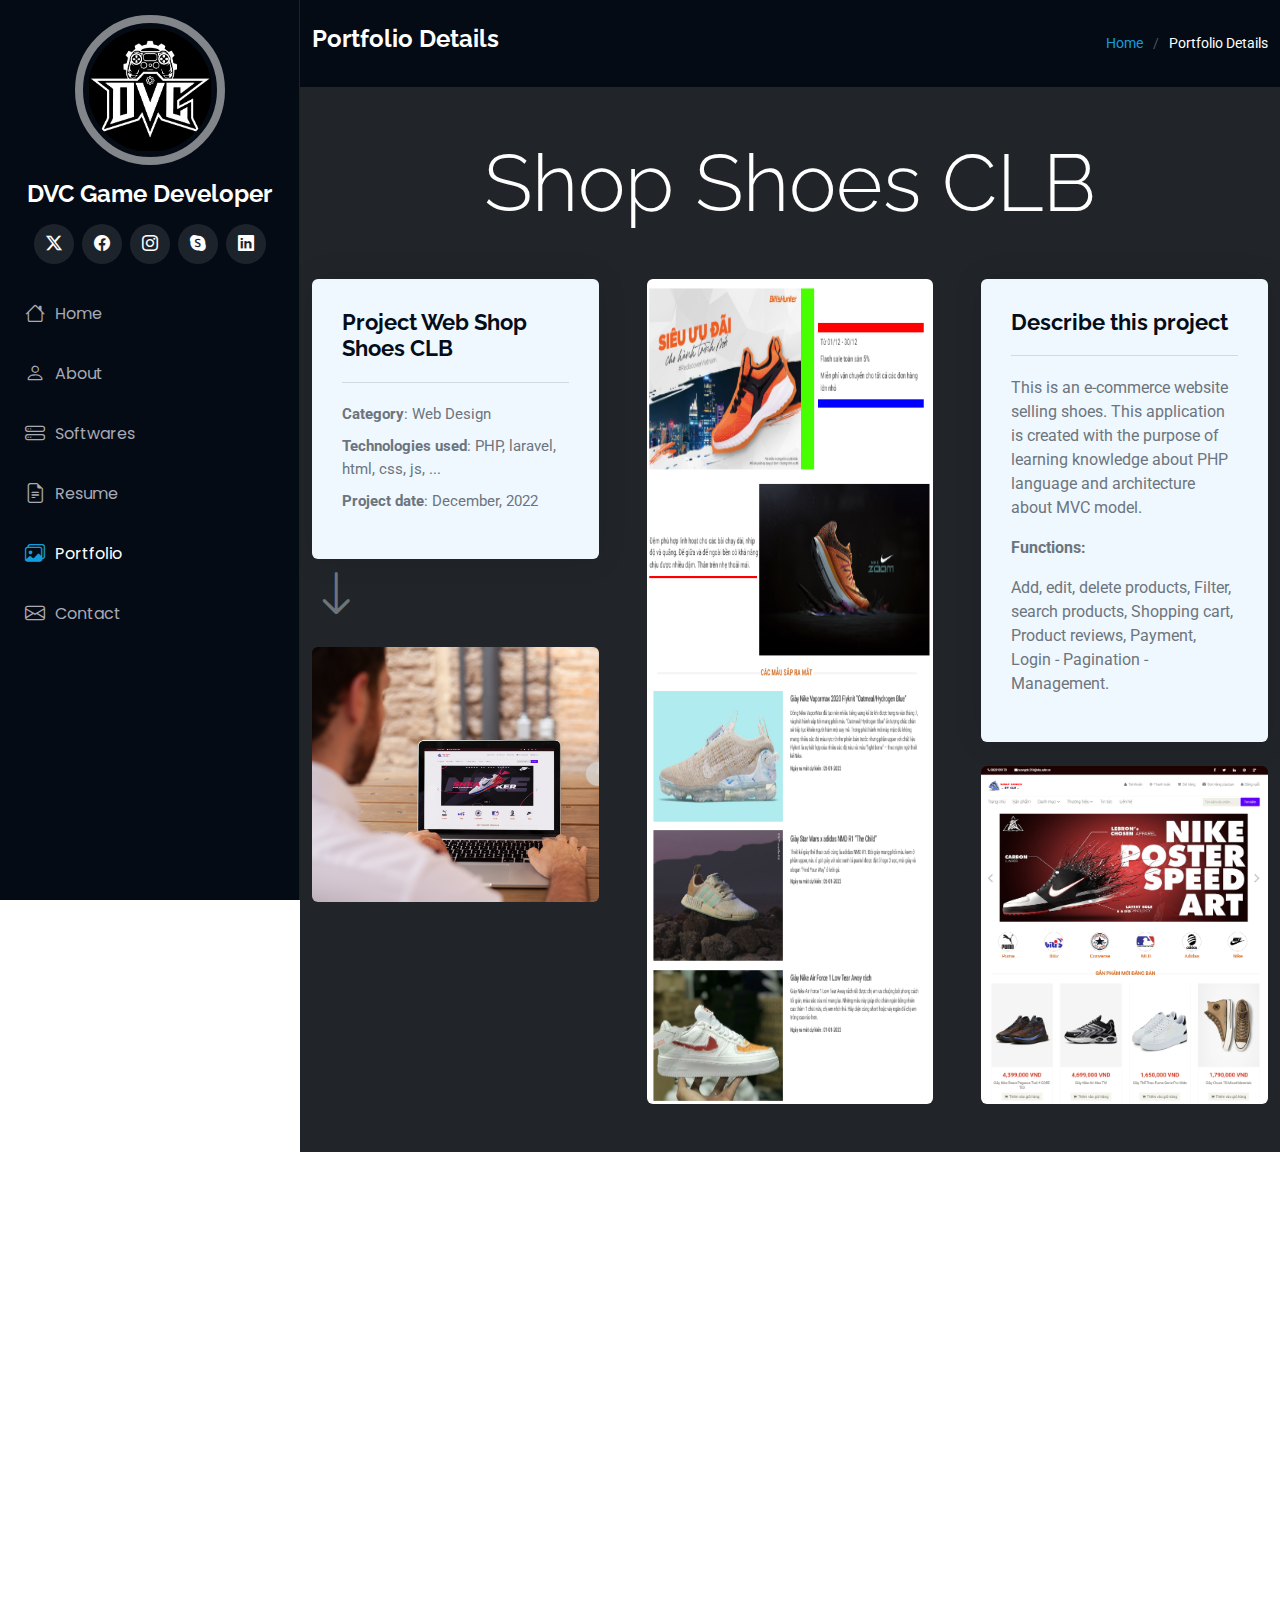
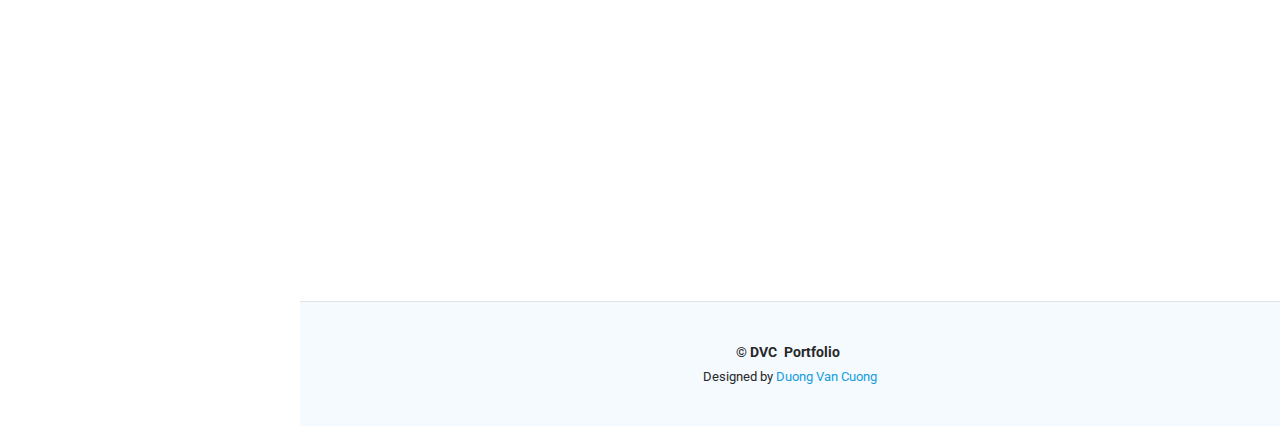
<file: web-details.html>
<!DOCTYPE html>
<html lang="en">

<head>
  <meta charset="utf-8">
  <meta content="width=device-width, initial-scale=1.0" name="viewport">
  <title>Portfolio DVC</title>
  <meta content="" name="description">
  <meta content="" name="keywords">

  <!-- Favicons -->
  <link href="assets/img/DVC/LOGO_NEW.png" rel="icon">

  <!-- Fonts -->
  <link href="https://fonts.googleapis.com" rel="preconnect">
  <link href="https://fonts.gstatic.com" rel="preconnect" crossorigin>
  <link href="https://fonts.googleapis.com/css2?family=Roboto:ital,wght@0,100;0,300;0,400;0,500;0,700;0,900;1,100;1,300;1,400;1,500;1,700;1,900&family=Poppins:ital,wght@0,100;0,200;0,300;0,400;0,500;0,600;0,700;0,800;0,900;1,100;1,200;1,300;1,400;1,500;1,600;1,700;1,800;1,900&family=Raleway:ital,wght@0,100;0,200;0,300;0,400;0,500;0,600;0,700;0,800;0,900;1,100;1,200;1,300;1,400;1,500;1,600;1,700;1,800;1,900&display=swap" rel="stylesheet">

  <!-- Vendor CSS Files -->
  <link href="assets/vendor/bootstrap/css/bootstrap.min.css" rel="stylesheet">
  <link href="assets/vendor/bootstrap-icons/bootstrap-icons.css" rel="stylesheet">
  <link href="assets/vendor/aos/aos.css" rel="stylesheet">
  <link href="assets/vendor/glightbox/css/glightbox.min.css" rel="stylesheet">
  <link href="assets/vendor/swiper/swiper-bundle.min.css" rel="stylesheet">

  <!-- Main CSS File -->
  <link href="assets/css/main.css" rel="stylesheet">
</head>

<body class="portfolio-details-page">

    <header id="header" class="header dark-background d-flex flex-column">
        <i class="header-toggle d-xl-none bi bi-list"></i>
    
        <div class="profile-img">
          <a href="index.html"><img src="assets/img/DVC/LOGO_NEW.png" alt="" class="rounded-circle"></a>
        </div>
    
        <a href="index.html" class="logo d-flex align-items-center justify-content-center">
          <h1 class="sitename">DVC Game Developer</h1>
        </a>
    
        <div class="social-links text-center">
          <a href="#" class="twitter"><i class="bi bi-twitter-x"></i></a>
          <a href="https://www.facebook.com/cuongss.cuong.3" class="facebook"><i class="bi bi-facebook"></i></a>
          <a href="https://www.instagram.com/cuongss.cuong99/" class="instagram"><i class="bi bi-instagram"></i></a>
          <a href="#" class="google-plus"><i class="bi bi-skype"></i></a>
          <a href="#" class="linkedin"><i class="bi bi-linkedin"></i></a>
        </div>
    
        <nav id="navmenu" class="navmenu">
          <ul>
            <li><a href="/portfolio/index.html#hero" ><i class="bi bi-house navicon"></i>Home</a></li>
            <li><a href="/portfolio/index.html#about"><i class="bi bi-person navicon"></i> About</a></li>
            <li><a href="/portfolio/index.html#softwares"><i class="bi bi-hdd-stack navicon"></i> Softwares</a></li>
            <li><a href="/portfolio/index.html#resume"><i class="bi bi-file-earmark-text navicon"></i> Resume</a></li>
            <li><a href="/portfolio/index.html#portfolio" class="active"><i class="bi bi-images navicon"></i> Portfolio</a></li>
    
            <!-- <li class="dropdown"><a href="#"><i class="bi bi-menu-button navicon"></i> <span>Dropdown</span> <i class="bi bi-chevron-down toggle-dropdown"></i></a>
              <ul>
                <li><a href="#">Dropdown 1</a></li>
                <li class="dropdown"><a href="#"><span>Deep Dropdown</span> <i class="bi bi-chevron-down toggle-dropdown"></i></a>
                  <ul>
                    <li><a href="#">Deep Dropdown 1</a></li>
                    <li><a href="#">Deep Dropdown 2</a></li>
                    <li><a href="#">Deep Dropdown 3</a></li>
                    <li><a href="#">Deep Dropdown 4</a></li>
                    <li><a href="#">Deep Dropdown 5</a></li>
                  </ul>
                </li>
                <li><a href="#">Dropdown 2</a></li>
                <li><a href="#">Dropdown 3</a></li>
                <li><a href="#">Dropdown 4</a></li>
              </ul>
            </li> -->
            <li><a href="/portfolio/index.html#contact"><i class="bi bi-envelope navicon"></i> Contact</a></li>
          </ul>
        </nav>
    
      </header>

  <main class="main">

    <!-- Page Title -->
    <div class="page-title dark-background">
      <div class="container d-lg-flex justify-content-between align-items-center">
        <h1>Portfolio Details</h1>
        <nav class="breadcrumbs">
          <ol>
            <li><a href="index.html">Home</a></li>
            <li class="current">Portfolio Details</li>
          </ol>
        </nav>
      </div>
    </div><!-- End Page Title -->

    <!-- Portfolio Details Section -->
    <section style="margin-top: -12px;" id="portfolio-details" class="portfolio-details section">

       <!-- Hero Start -->
    <div class="container-fluid bg-dark text-secondary pb-5">
        <div class="row g-5">
            <div class="col-12 wow fadeIn" data-wow-delay="0.1s">
                <h1 class="display-1 text-white text-center mb-0">Shop Shoes CLB</h1>
            </div>
            <div class="col-lg-4 wow fadeIn" data-wow-delay="0.1s">
              <div style="background-color: aliceblue;" class="portfolio-info rounded" data-aos="fade-up" data-aos-delay="">
                <h3>Project Web Shop Shoes CLB</h3>
                <ul>
                  <li><strong>Category</strong>: Web Design</li>
                  <li><strong>Technologies used</strong>: PHP, laravel, html, css, js, ...</li>
                  <li><strong>Project date</strong>: December, 2022</li>
                  <!-- <li><strong>Project URL</strong>: <a href="#">www.example.com</a></li> -->
                </ul>
              </div>
                <p>
                    <i class="bi bi-arrow-down animate-up-down" style="font-size: 3rem;"></i>
                </p>
                <img class="img-fluid rounded mb-3" src="assets/img/WebShoes/web_mockup.png" data-aos="fade-up" data-aos-delay="">
            </div>
            <div class="col-lg-4 wow fadeIn" data-wow-delay="0.3s" style="min-height: 500px;">
                <div class="position-relative h-100">
                    <img class="position-absolute w-100 h-100 rounded" src="assets/img/WebShoes/detail.png" data-aos="fade-up" data-aos-delay="">
                </div>
            </div>
            <div class="col-lg-4 wow fadeIn" data-wow-delay="0.5s">
              <div style="background-color: aliceblue;" class="portfolio-info rounded" data-aos="fade-up" data-aos-delay="">
                <h3>Describe this project</h3>
                <p>This is an e-commerce website selling shoes. This application is created with the purpose of learning knowledge about PHP language and architecture about MVC model.</p>
                <p style="font-weight: bold;">Functions:</p>
                <p>Add, edit, delete products, Filter, search products, Shopping cart, Product reviews, Payment, Login - Pagination - Management.</p>
              </div>
              <br>
                <img class="img-fluid rounded" src="assets/img/WebShoes/detail2.png" data-aos="fade-up" data-aos-delay="">
            </div>
        </div>
    </div>
    <!-- Hero End -->

    <div class="container" data-aos="fade-up" data-aos-delay="100">
    <div class="text-center p-5">
      <h1 style="font-weight: bold;">More images</h1>
    </div>
      <div class="portfolio-info aos-init aos-animate">
        <div class="portfolio-details-slider swiper init-swiper">
          <script type="application/json" class="swiper-config">
            {
              "loop": true,
              "speed": 600,
              "autoplay": {
                "delay": 5000
              },
              "slidesPerView": "auto",
              "pagination": {
                "el": ".swiper-pagination",
                "type": "bullets",
                "clickable": true
              },
              "navigation": {
                "nextEl": ".swiper-button-next",
                "prevEl": ".swiper-button-prev"
              }
            }
          </script>
  
          <div class="swiper-wrapper align-items-center">
  
            <div class="swiper-slide">
              <img src="assets/img/WebShoes/Home.png" alt="">
            </div>
  
            <div class="swiper-slide">
                <img src="assets/img/WebShoes/ctsp1.png" alt="">
              </div>
  
            <div class="swiper-slide">
              <img src="assets/img/WebShoes/cart.png" alt="">
            </div>
  
            <div class="swiper-slide">
                <img src="assets/img/WebShoes/donhang.png" alt="">
              </div>

              <div class="swiper-slide">
                <img src="assets/img/WebShoes/danhmuc.png" alt="">
              </div>

              <div class="swiper-slide">
                <img src="assets/img/WebShoes/thuonghieu.png" alt="">
              </div>

              <div class="swiper-slide">
                <img src="assets/img/WebShoes/contact.png" alt="">
              </div>

              <div class="swiper-slide">
                <img src="assets/img/WebShoes/dangnhap.png" alt="">
              </div>

              <div class="swiper-slide">
                <img src="assets/img/WebShoes/dangki.png" alt="">
              </div>

              <div class="swiper-slide">
                <img src="assets/img/WebShoes/admin.png" alt="">
              </div>
  
          </div>
          <div class="swiper-pagination"></div>
            <div class="swiper-button-prev"></div>
            <div class="swiper-button-next"></div>
        </div>
      </div>
      
</div>

    </section><!-- /Portfolio Details Section -->

  </main>

  <footer id="footer" class="footer position-relative light-background">

    <div class="container">
      <div class="copyright text-center ">
        <p> <strong>© DVC</strong> <strong class="px-1 sitename">Portfolio</strong></p>
      </div>
      <div class="credits">
        Designed by <a href="https://www.facebook.com/cuongss.cuong.3">Duong Van Cuong</a>
      </div>
    </div>

  </footer>

  <!-- Scroll Top -->
  <a href="#" id="scroll-top" class="scroll-top d-flex align-items-center justify-content-center"><i class="bi bi-arrow-up-short"></i></a>

  <!-- Preloader -->
  <div id="preloader"></div>

  <!-- Vendor JS Files -->
  <script src="assets/vendor/bootstrap/js/bootstrap.bundle.min.js"></script>
  <script src="assets/vendor/php-email-form/validate.js"></script>
  <script src="assets/vendor/aos/aos.js"></script>
  <script src="assets/vendor/typed.js/typed.umd.js"></script>
  <script src="assets/vendor/purecounter/purecounter_vanilla.js"></script>
  <script src="assets/vendor/waypoints/noframework.waypoints.js"></script>
  <script src="assets/vendor/glightbox/js/glightbox.min.js"></script>
  <script src="assets/vendor/imagesloaded/imagesloaded.pkgd.min.js"></script>
  <script src="assets/vendor/isotope-layout/isotope.pkgd.min.js"></script>
  <script src="assets/vendor/swiper/swiper-bundle.min.js"></script>

  <!-- Main JS File -->
  <script src="assets/js/main.js"></script>

</body>

</html>
</file>
<file: assets/css/main.css>
/**
* Template Name: iPortfolio
* Template URL: https://bootstrapmade.com/iportfolio-bootstrap-portfolio-websites-template/
* Updated: Jun 29 2024 with Bootstrap v5.3.3
* Author: BootstrapMade.com
* License: https://bootstrapmade.com/license/
*/

/*--------------------------------------------------------------
# Font & Color Variables
# Help: https://bootstrapmade.com/color-system/
--------------------------------------------------------------*/
/* Fonts */
:root {
  --default-font: "Roboto",  system-ui, -apple-system, "Segoe UI", Roboto, "Helvetica Neue", Arial, "Noto Sans", "Liberation Sans", sans-serif, "Apple Color Emoji", "Segoe UI Emoji", "Segoe UI Symbol", "Noto Color Emoji";
  --heading-font: "Raleway",  sans-serif;
  --nav-font: "Poppins",  sans-serif;
}

/* Global Colors - The following color variables are used throughout the website. Updating them here will change the color scheme of the entire website */
:root { 
  --background-color: #ffffff; /* Background color for the entire website, including individual sections */
  --default-color: #272829; /* Default color used for the majority of the text content across the entire website */
  --heading-color: #050d18; /* Color for headings, subheadings and title throughout the website */
  --accent-color: #149ddd; /* Accent color that represents your brand on the website. It's used for buttons, links, and other elements that need to stand out */
  --surface-color: #ffffff; /* The surface color is used as a background of boxed elements within sections, such as cards, icon boxes, or other elements that require a visual separation from the global background. */
  --contrast-color: #ffffff; /* Contrast color for text, ensuring readability against backgrounds of accent, heading, or default colors. */
}

/* Nav Menu Colors - The following color variables are used specifically for the navigation menu. They are separate from the global colors to allow for more customization options */
:root {
  --nav-color: #a8a9b4;  /* The default color of the main navmenu links */
  --nav-hover-color: #ffffff; /* Applied to main navmenu links when they are hovered over or active */
  --nav-mobile-background-color: #040b14; /* Used as the background color for mobile navigation menu */
  --nav-dropdown-background-color: #040b14; /* Used as the background color for dropdown items that appear when hovering over primary navigation items */
  --nav-dropdown-color: #a8a9b4; /* Used for navigation links of the dropdown items in the navigation menu. */
  --nav-dropdown-hover-color: #ffffff; /* Similar to --nav-hover-color, this color is applied to dropdown navigation links when they are hovered over. */
}

/* Color Presets - These classes override global colors when applied to any section or element, providing reuse of the sam color scheme. */

.light-background {
  --background-color: #f4fafd;
  --surface-color: #ffffff;
}

.dark-background {
  --background-color: #040b14;
  --default-color: #ffffff;
  --heading-color: #ffffff;
  --surface-color: #151f2b;
  --contrast-color: #ffffff;
}

/* Smooth scroll */
:root {
  scroll-behavior: smooth;
}

/*--------------------------------------------------------------
# General Styling & Shared Classes
--------------------------------------------------------------*/
body {
  color: var(--default-color);
  background-color: var(--background-color);
  font-family: var(--default-font);
}

a {
  color: var(--accent-color);
  text-decoration: none;
  transition: 0.3s;
}

a:hover {
  color: color-mix(in srgb, var(--accent-color), transparent 25%);
  text-decoration: none;
}

h1,
h2,
h3,
h4,
h5,
h6 {
  color: var(--heading-color);
  font-family: var(--heading-font);
}

/* PHP Email Form Messages
------------------------------*/
.php-email-form .error-message {
  display: none;
  background: #df1529;
  color: #ffffff;
  text-align: left;
  padding: 15px;
  margin-bottom: 24px;
  font-weight: 600;
}

.php-email-form .sent-message {
  display: none;
  color: #ffffff;
  background: #059652;
  text-align: center;
  padding: 15px;
  margin-bottom: 24px;
  font-weight: 600;
}

.php-email-form .loading {
  display: none;
  background: var(--surface-color);
  text-align: center;
  padding: 15px;
  margin-bottom: 24px;
}

.php-email-form .loading:before {
  content: "";
  display: inline-block;
  border-radius: 50%;
  width: 24px;
  height: 24px;
  margin: 0 10px -6px 0;
  border: 3px solid var(--accent-color);
  border-top-color: var(--surface-color);
  animation: php-email-form-loading 1s linear infinite;
}

@keyframes php-email-form-loading {
  0% {
    transform: rotate(0deg);
  }

  100% {
    transform: rotate(360deg);
  }
}

/*--------------------------------------------------------------
# Global Header
--------------------------------------------------------------*/
.header {
  color: var(--default-color);
  background-color: var(--background-color);
  position: fixed;
  top: 0;
  left: 0;
  bottom: 0;
  padding: 0 15px;
  width: 300px;
  transition: all ease-in-out 0.3s;
  overflow-y: auto;
  z-index: 997;
  border-right: 1px solid color-mix(in srgb, var(--default-color), transparent 90%);
}

.header .profile-img img {
  padding: 5px;
  margin: 15px auto;
  display: block;
  width: 150px;
  border: 8px solid color-mix(in srgb, var(--default-color), transparent 50%);
}

.header .profile-img :hover {
  border: 8px solid color-mix(in srgb, var(--accent-color), transparent 0%);
}

.header .logo {
  line-height: 1;
  margin-bottom: 15px;
}

.header .logo :hover{
  color: color-mix(in srgb, var(--accent-color), transparent 0%);
}

.header .logo img {
  max-height: 32px;
  margin-right: 8px;
}

.header .logo h1 {
  font-size: 24px;
  margin: 0;
  font-weight: 700;
  color: var(--heading-color);
}

.header .social-links {
  margin: 0 0 20px 0;
}

.header .social-links a {
  font-size: 16px;
  display: inline-flex;
  align-items: center;
  justify-content: center;
  background: color-mix(in srgb, var(--default-color), transparent 90%);
  color: var(--default-color);
  margin: 0 2px;
  border-radius: 50%;
  text-align: center;
  width: 40px;
  height: 40px;
  transition: 0.3s;
}

.header .social-links a:hover {
  color: var(--contrast-color);
  background: var(--accent-color);
}

@media (min-width: 1200px) {

  .header~main,
  .header~#footer {
    margin-left: 300px;
  }
}

@media (max-width: 1199px) {
  .header {
    left: -100%;
  }
}

.header.header-show {
  left: 0;
}

.header .header-toggle {
  color: var(--contrast-color);
  background-color: var(--accent-color);
  font-size: 22px;
  display: flex;
  align-items: center;
  justify-content: center;
  width: 40px;
  height: 40px;
  border-radius: 50%;
  cursor: pointer;
  position: fixed;
  top: 15px;
  right: 15px;
  z-index: 9999;
  transition: background-color 0.3s;
}

.header .header-toggle:hover {
  color: var(--contrast-color);
  background-color: color-mix(in srgb, var(--accent-color) 90%, white 15%);
}

/*--------------------------------------------------------------
# Navigation Menu
--------------------------------------------------------------*/
.mobile-nav-toggle {
  display: none;
}

.navmenu {
  padding: 0;
  z-index: 9997;
}

.navmenu ul {
  list-style: none;
  padding: 0 0 20px 0;
  margin: 0;
}

.navmenu a,
.navmenu a:focus {
  color: var(--nav-color);
  padding: 15px 10px;
  font-family: var(--nav-font);
  font-size: 16px;
  font-weight: 400;
  display: flex;
  align-items: center;
  white-space: nowrap;
  transition: 0.3s;
  width: 100%;
}

.navmenu a .navicon,
.navmenu a:focus .navicon {
  font-size: 20px;
  margin-right: 10px;
}

.navmenu a .toggle-dropdown,
.navmenu a:focus .toggle-dropdown {
  font-size: 12px;
  line-height: 0;
  margin-left: auto;
  width: 30px;
  height: 30px;
  display: flex;
  align-items: center;
  justify-content: center;
  border-radius: 50%;
  transition: 0.3s;
  flex-shrink: 0;
  background-color: color-mix(in srgb, var(--accent-color), transparent 90%);
}

.navmenu a .toggle-dropdown:hover,
.navmenu a:focus .toggle-dropdown:hover {
  background-color: var(--accent-color);
  color: var(--contrast-color);
}

.navmenu a:hover,
.navmenu .active,
.navmenu .active:focus {
  color: var(--nav-hover-color);
}

.navmenu a:hover .navicon,
.navmenu .active .navicon,
.navmenu .active:focus .navicon {
  color: var(--accent-color);
}

.navmenu .active .toggle-dropdown,
.navmenu .active:focus .toggle-dropdown {
  background-color: var(--accent-color);
  color: var(--contrast-color);
  transform: rotate(180deg);
}

.navmenu .dropdown {
  display: block;
}

.navmenu .dropdown a,
.navmenu .dropdown a:focus {
  color: --nav-dropdown-color;
}

.navmenu .dropdown a:hover,
.navmenu .dropdown .active,
.navmenu .dropdown .active:focus {
  color: var(--nav-dropdown-hover-color);
}

.navmenu .dropdown ul {
  position: static;
  display: none;
  z-index: 99;
  padding: 5px 10px;
  margin: 5px 10px;
  background-color: var(--nav-dropdown-background-color);
  border: 1px solid color-mix(in srgb, var(--default-color), transparent 90%);
  box-shadow: none;
  transition: all 0.5s ease-in-out;
}

.navmenu .dropdown ul ul {
  background-color: rgba(33, 37, 41, 0.1);
}

.navmenu .dropdown>.dropdown-active {
  display: block;
  background-color: rgba(33, 37, 41, 0.03);
}

/*--------------------------------------------------------------
# Global Footer
--------------------------------------------------------------*/
.footer {
  color: var(--default-color);
  background-color: var(--background-color);
  font-size: 14px;
  padding: 40px 0;
  position: relative;
  border-top: 1px solid color-mix(in srgb, var(--default-color), transparent 90%);
}

.footer .copyright p {
  margin-bottom: 0;
}

.footer .credits {
  margin-top: 4px;
  font-size: 13px;
  text-align: center;
}

/*--------------------------------------------------------------
# Preloader
--------------------------------------------------------------*/
#preloader {
  position: fixed;
  inset: 0;
  z-index: 999999;
  overflow: hidden;
  background: var(--background-color);
  transition: all 0.6s ease-out;
}

#preloader:before {
  content: "";
  position: fixed;
  top: calc(50% - 30px);
  left: calc(50% - 30px);
  border: 6px solid #ffffff;
  border-color: var(--accent-color) transparent var(--accent-color) transparent;
  border-radius: 50%;
  width: 60px;
  height: 60px;
  animation: animate-preloader 1.5s linear infinite;
}

@keyframes animate-preloader {
  0% {
    transform: rotate(0deg);
  }

  100% {
    transform: rotate(360deg);
  }
}

/*--------------------------------------------------------------
# Scroll Top Button
--------------------------------------------------------------*/
.scroll-top {
  position: fixed;
  visibility: hidden;
  opacity: 0;
  right: 15px;
  bottom: -15px;
  z-index: 99999;
  background-color: var(--accent-color);
  width: 44px;
  height: 44px;
  border-radius: 50px;
  transition: all 0.4s;
}

.scroll-top i {
  font-size: 24px;
  color: var(--contrast-color);
  line-height: 0;
}

.scroll-top:hover {
  background-color: color-mix(in srgb, var(--accent-color), transparent 20%);
  color: var(--contrast-color);
}

.scroll-top.active {
  visibility: visible;
  opacity: 1;
  bottom: 15px;
}

/*--------------------------------------------------------------
# Disable aos animation delay on mobile devices
--------------------------------------------------------------*/
@media screen and (max-width: 768px) {
  [data-aos-delay] {
    transition-delay: 0 !important;
  }
}

/*--------------------------------------------------------------
# Global Page Titles & Breadcrumbs
--------------------------------------------------------------*/
.page-title {
  color: var(--default-color);
  background-color: var(--background-color);
  padding: 25px 0;
  position: relative;
}

.page-title h1 {
  font-size: 24px;
  font-weight: 700;
}

.page-title .breadcrumbs ol {
  display: flex;
  flex-wrap: wrap;
  list-style: none;
  padding: 0;
  margin: 0;
  font-size: 14px;
  font-weight: 400;
}

.page-title .breadcrumbs ol li+li {
  padding-left: 10px;
}

.page-title .breadcrumbs ol li+li::before {
  content: "/";
  display: inline-block;
  padding-right: 10px;
  color: color-mix(in srgb, var(--default-color), transparent 70%);
}

/*--------------------------------------------------------------
# Global Sections
--------------------------------------------------------------*/
section,
.section {
  color: var(--default-color);
  background-color: var(--background-color);
  padding: 60px 0;
  overflow: clip;
}

/*--------------------------------------------------------------
# Global Section Titles
--------------------------------------------------------------*/
.section-title {
  padding-bottom: 60px;
  position: relative;
}

.section-title h2 {
  font-size: 32px;
  font-weight: 700;
  margin-bottom: 20px;
  padding-bottom: 20px;
  position: relative;
}

.section-title h2:after {
  content: "";
  position: absolute;
  display: block;
  width: 50px;
  height: 3px;
  background: var(--accent-color);
  left: 0;
  bottom: 0;
}

.section-title p {
  margin-bottom: 0;
}

/*--------------------------------------------------------------
# Hero Section
--------------------------------------------------------------*/
.hero {
  width: 100%;
  min-height: 100vh;
  position: relative;
  padding: 80px 0;
  display: flex;
  align-items: center;
  justify-content: center;
}

.hero img {
  position: absolute;
  inset: 0;
  display: block;
  width: 100%;
  height: 100%;
  object-fit: cover;
  z-index: 1;
}

.hero:before {
  content: "";
  background: color-mix(in srgb, var(--background-color), transparent 70%);
  position: absolute;
  inset: 0;
  z-index: 2;
}

.hero .container {
  position: relative;
  z-index: 3;
}

.hero h2 {
  margin: 0;
  font-size: 64px;
  font-weight: 700;
}

.hero p {
  margin: 5px 0 0 0;
  font-size: 26px;
}

.hero p span {
  letter-spacing: 1px;
  border-bottom: 2px solid var(--accent-color);
}

.hero .social-links {
  margin-top: 25px;
}

.hero .social-links a {
  font-size: 24px;
  display: inline-block;
  color: color-mix(in srgb, var(--default-color), transparent 50%);
  line-height: 1;
  margin-right: 20px;
  transition: 0.3s;
}

.hero .social-links a:hover {
  color: var(--accent-color);
}

@media (max-width: 768px) {
  .hero h2 {
    font-size: 32px;
  }

  .hero p {
    font-size: 20px;
  }
}

/*--------------------------------------------------------------
# About Section
--------------------------------------------------------------*/
.about .content h2 {
  font-weight: 700;
  font-size: 24px;
}

.about .content ul {
  list-style: none;
  padding: 0;
}

.about .content ul li {
  margin-bottom: 20px;
  display: flex;
  align-items: center;
}

.about .content ul strong {
  margin-right: 10px;
}

.about .content ul i {
  font-size: 16px;
  margin-right: 5px;
  color: var(--accent-color);
  line-height: 0;
}

/*--------------------------------------------------------------
# Stats Section
--------------------------------------------------------------*/
.stats .stats-item {
  padding: 30px;
  width: 100%;
}

.stats .stats-item i {
  color: var(--accent-color);
  display: block;
  font-size: 44px;
  float: left;
  line-height: 0;
}

.stats .stats-item .purecounter {
  color: var(--heading-color);
  font-size: 48px;
  line-height: 40px;
  display: block;
  font-weight: 700;
  margin-left: 60px;
}

.stats .stats-item p {
  color: color-mix(in srgb, var(--default-color), transparent 40%);
  padding: 15px 0 0 0;
  margin: 0 0 0 60px;
  font-family: var(--heading-font);
  font-size: 14px;
}

/*--------------------------------------------------------------
# Skills Section
--------------------------------------------------------------*/
.skills .progress {
  height: 60px;
  display: block;
  background: none;
  border-radius: 0;
}

.skills .progress .skill {
  color: var(--heading-color);
  padding: 0;
  margin: 0 0 6px 0;
  text-transform: uppercase;
  display: block;
  font-weight: 600;
  font-family: var(--heading-font);
}

.skills .progress .skill .val {
  float: right;
  font-style: normal;
}

.skills .progress-bar-wrap {
  background: color-mix(in srgb, var(--default-color), transparent 90%);
  height: 10px;
}

.skills .progress-bar {
  width: 1px;
  height: 10px;
  transition: 0.9s;
  background-color: var(--accent-color);
}

/*--------------------------------------------------------------
# Resume Section
--------------------------------------------------------------*/
.resume .resume-title {
  color: var(--heading-color);
  font-size: 26px;
  font-weight: 700;
  margin-top: 20px;
  margin-bottom: 20px;
}

.resume .resume-item {
  padding: 0 0 20px 20px;
  margin-top: -2px;
  border-left: 2px solid var(--accent-color);
  position: relative;
}

.resume .resume-item h4 {
  line-height: 18px;
  font-size: 18px;
  font-weight: 600;
  text-transform: uppercase;
  color: color-mix(in srgb, var(--default-color), transparent 20%);
  margin-bottom: 10px;
}

.resume .resume-item h5 {
  font-size: 16px;
  padding: 5px 15px;
  display: inline-block;
  font-weight: 600;
  margin-bottom: 10px;
}

.resume .resume-item ul {
  padding-left: 20px;
}

.resume .resume-item ul li {
  padding-bottom: 10px;
}

.resume .resume-item:last-child {
  padding-bottom: 0;
}

.resume .resume-item::before {
  content: "";
  position: absolute;
  width: 16px;
  height: 16px;
  border-radius: 50px;
  left: -9px;
  top: 0;
  background: var(--background-color);
  border: 2px solid var(--accent-color);
}

/*--------------------------------------------------------------
# Portfolio Section
--------------------------------------------------------------*/
.portfolio .portfolio-filters {
  padding: 0;
  margin: 0 auto 20px auto;
  list-style: none;
  text-align: center;
}

.portfolio .portfolio-filters li {
  cursor: pointer;
  display: inline-block;
  padding: 0;
  font-size: 14px;
  font-weight: 400;
  margin: 0 10px;
  line-height: 1;
  text-transform: uppercase;
  margin-bottom: 10px;
  transition: all 0.3s ease-in-out;
}

.portfolio .portfolio-filters li:hover,
.portfolio .portfolio-filters li.filter-active {
  color: var(--accent-color);
}

.portfolio .portfolio-filters li:first-child {
  margin-left: 0;
}

.portfolio .portfolio-filters li:last-child {
  margin-right: 0;
}

@media (max-width: 575px) {
  .portfolio .portfolio-filters li {
    font-size: 14px;
    margin: 0 5px;
  }
}

.portfolio .portfolio-content {
  position: relative;
  overflow: hidden;
}

.portfolio .portfolio-content img {
  transition: 0.3s;
}

.portfolio .portfolio-content .portfolio-info {
  opacity: 0;
  position: absolute;
  inset: 0;
  z-index: 3;
  transition: all ease-in-out 0.3s;
  background: rgba(0, 0, 0, 0.6);
  padding: 15px;
}

.portfolio .portfolio-content .portfolio-info h4 {
  font-size: 14px;
  padding: 5px 10px;
  font-weight: 400;
  color: #ffffff;
  display: inline-block;
  background-color: var(--accent-color);
}

.portfolio .portfolio-content .portfolio-info p {
  position: absolute;
  bottom: 10px;
  text-align: center;
  display: inline-block;
  left: 0;
  right: 0;
  font-size: 16px;
  font-weight: 600;
  color: rgba(255, 255, 255, 0.8);
}

.portfolio .portfolio-content .portfolio-info .preview-link,
.portfolio .portfolio-content .portfolio-info .details-link {
  position: absolute;
  left: calc(50% - 40px);
  font-size: 26px;
  top: calc(50% - 14px);
  color: #fff;
  transition: 0.3s;
  line-height: 1.2;
}

.portfolio .portfolio-content .portfolio-info .preview-link:hover,
.portfolio .portfolio-content .portfolio-info .details-link:hover {
  color: var(--accent-color);
}

.portfolio .portfolio-content .portfolio-info .details-link {
  left: 50%;
  font-size: 34px;
  line-height: 0;
}

.portfolio .portfolio-content:hover .portfolio-info {
  opacity: 1;
}

.portfolio .portfolio-content:hover img {
  transform: scale(1.1);
}

/*--------------------------------------------------------------
# Services Section
--------------------------------------------------------------*/
.services .service-item {
  position: relative;
}

.services .service-item .icon {
  background: var(--surface-color);
  display: flex;
  align-items: center;
  justify-content: center;
  width: 54px;
  height: 54px;
  border-radius: 50%;
  transition: 0.5s;
  border: 1px solid var(--accent-color);
  margin-right: 20px;
}

.services .service-item .icon i {
  color: var(--contrast-color);
  font-size: 24px;
  line-height: 0;
}

.services .service-item:hover .icon {
  background: var(--accent-color);
}

.services .service-item:hover .icon i {
  color: var(--accent-color);
}

.services .service-item .title {
  font-weight: 700;
  margin-bottom: 15px;
  font-size: 18px;
}

.services .service-item .title p {
  color: var(--heading-color);
}

.services .service-item .title p:hover {
  color: var(--accent-color);
}

.services .service-item .description {
  line-height: 24px;
  font-size: 14px;
}

/*--------------------------------------------------------------
# Testimonials Section
--------------------------------------------------------------*/
.testimonials .testimonials-carousel,
.testimonials .testimonials-slider {
  overflow: hidden;
}

.testimonials .testimonial-item {
  box-sizing: content-box;
  text-align: center;
  min-height: 320px;
}

.testimonials .testimonial-item .testimonial-img {
  width: 90px;
  border-radius: 50%;
  margin: 0 auto;
}

.testimonials .testimonial-item h3 {
  font-size: 18px;
  font-weight: bold;
  margin: 10px 0 5px 0;
}

.testimonials .testimonial-item h4 {
  font-size: 14px;
  color: color-mix(in srgb, var(--default-color), transparent 20%);
  margin: 0;
}

.testimonials .testimonial-item .quote-icon-left,
.testimonials .testimonial-item .quote-icon-right {
  color: color-mix(in srgb, var(--accent-color), transparent 40%);
  font-size: 26px;
  line-height: 0;
}

.testimonials .testimonial-item .quote-icon-left {
  display: inline-block;
  left: -5px;
  position: relative;
}

.testimonials .testimonial-item .quote-icon-right {
  display: inline-block;
  right: -5px;
  position: relative;
  top: 10px;
  transform: scale(-1, -1);
}

.testimonials .testimonial-item p {
  font-style: italic;
  margin: 0 15px 15px 15px;
  padding: 20px;
  background-color: var(--surface-color);
  position: relative;
  margin-bottom: 35px;
  border-radius: 6px;
  box-shadow: 0px 2px 15px rgba(0, 0, 0, 0.1);
}

.testimonials .testimonial-item p::after {
  content: "";
  width: 0;
  height: 0;
  border-top: 20px solid var(--surface-color);
  border-right: 20px solid transparent;
  border-left: 20px solid transparent;
  position: absolute;
  bottom: -20px;
  left: calc(50% - 20px);
}

.testimonials .swiper-wrapper {
  height: auto;
}

.testimonials .swiper-pagination {
  margin-top: 40px;
  position: relative;
}

.testimonials .swiper-pagination .swiper-pagination-bullet {
  width: 12px;
  height: 12px;
  background-color: var(--background-color);
  opacity: 1;
  border: 1px solid var(--accent-color);
}

.testimonials .swiper-pagination .swiper-pagination-bullet-active {
  background-color: var(--accent-color);
}

/*--------------------------------------------------------------
# Contact Section
--------------------------------------------------------------*/
.contact .info-wrap {
  background-color: var(--surface-color);
  box-shadow: 0px 0px 20px rgba(0, 0, 0, 0.1);
  padding: 30px;
}

@media (max-width: 575px) {
  .contact .info-wrap {
    padding: 20px;
  }
}

.contact .info-item {
  margin-bottom: 40px;
}

.contact .info-item i {
  font-size: 20px;
  color: var(--accent-color);
  background: color-mix(in srgb, var(--accent-color), transparent 92%);
  width: 44px;
  height: 44px;
  display: flex;
  justify-content: center;
  align-items: center;
  border-radius: 50px;
  transition: all 0.3s ease-in-out;
  margin-right: 15px;
}

.contact .info-item h3 {
  padding: 0;
  font-size: 18px;
  font-weight: 700;
  margin-bottom: 5px;
}

.contact .info-item p {
  padding: 0;
  margin-bottom: 0;
  font-size: 14px;
}

.contact .info-item:hover i {
  background: var(--accent-color);
  color: var(--contrast-color);
}

.contact .php-email-form {
  background-color: var(--surface-color);
  height: 100%;
  padding: 30px;
  box-shadow: 0px 0px 20px rgba(0, 0, 0, 0.1);
}

@media (max-width: 575px) {
  .contact .php-email-form {
    padding: 20px;
  }
}

.contact .php-email-form input[type=text],
.contact .php-email-form input[type=email],
.contact .php-email-form textarea {
  font-size: 14px;
  padding: 10px 15px;
  box-shadow: none;
  border-radius: 0;
  color: var(--default-color);
  background-color: var(--surface-color);
  border-color: color-mix(in srgb, var(--default-color), transparent 80%);
}

.contact .php-email-form input[type=text]:focus,
.contact .php-email-form input[type=email]:focus,
.contact .php-email-form textarea:focus {
  border-color: var(--accent-color);
}

.contact .php-email-form input[type=text]::placeholder,
.contact .php-email-form input[type=email]::placeholder,
.contact .php-email-form textarea::placeholder {
  color: color-mix(in srgb, var(--default-color), transparent 70%);
}

.contact .php-email-form button[type=submit] {
  color: var(--contrast-color);
  background: var(--accent-color);
  border: 0;
  padding: 10px 30px;
  transition: 0.4s;
  border-radius: 50px;
}

.contact .php-email-form button[type=submit]:hover {
  background: color-mix(in srgb, var(--accent-color), transparent 25%);
}

/*--------------------------------------------------------------
# Portfolio Details Section
--------------------------------------------------------------*/
.portfolio-details .portfolio-details-slider img {
  width: 100%;
}

.portfolio-details .portfolio-details-slider .swiper-pagination {
  margin-top: 20px;
  position: relative;
}

.portfolio-details .portfolio-details-slider .swiper-pagination .swiper-pagination-bullet {
  width: 12px;
  height: 12px;
  background-color: color-mix(in srgb, var(--default-color), transparent 85%);
  opacity: 1;
}

.portfolio-details .portfolio-details-slider .swiper-pagination .swiper-pagination-bullet-active {
  background-color: var(--accent-color);
}

.portfolio-details .portfolio-info {
  padding: 30px;
  box-shadow: 0px 0 30px rgba(0, 0, 0, 0.1);
}

.portfolio-details .portfolio-info h3 {
  font-size: 22px;
  font-weight: 700;
  margin-bottom: 20px;
  padding-bottom: 20px;
  border-bottom: 1px solid color-mix(in srgb, var(--default-color), transparent 85%);
}

.portfolio-details .portfolio-info ul {
  list-style: none;
  padding: 0;
  font-size: 15px;
}

.portfolio-details .portfolio-info ul li+li {
  margin-top: 10px;
}

.portfolio-details .portfolio-description {
  padding-top: 30px;
}

.portfolio-details .portfolio-description h2 {
  font-size: 26px;
  font-weight: 700;
  margin-bottom: 20px;
}

.portfolio-details .portfolio-description p {
  padding: 0;
  color: color-mix(in srgb, var(--default-color), transparent 30%);
}

/*--------------------------------------------------------------
# Service Details Section
--------------------------------------------------------------*/
.service-details .services-list {
  padding: 10px 30px;
  border: 1px solid color-mix(in srgb, var(--default-color), transparent 90%);
  margin-bottom: 20px;
}

.service-details .services-list a {
  display: block;
  line-height: 1;
  padding: 8px 0 8px 15px;
  border-left: 3px solid color-mix(in srgb, var(--default-color), transparent 70%);
  margin: 20px 0;
  color: color-mix(in srgb, var(--default-color), transparent 20%);
  transition: 0.3s;
}

.service-details .services-list a.active {
  color: var(--heading-color);
  font-weight: 700;
  border-color: var(--accent-color);
}

.service-details .services-list a:hover {
  border-color: var(--accent-color);
}

.service-details .services-img {
  margin-bottom: 20px;
}

.service-details h3 {
  font-size: 26px;
  font-weight: 700;
}

.service-details h4 {
  font-size: 20px;
  font-weight: 700;
}

.service-details p {
  font-size: 15px;
}

.service-details ul {
  list-style: none;
  padding: 0;
  font-size: 15px;
}

.service-details ul li {
  padding: 5px 0;
  display: flex;
  align-items: center;
}

.service-details ul i {
  font-size: 20px;
  margin-right: 8px;
  color: var(--accent-color);
}

.skills-container {
  border-radius: 20px;
  padding: 40px;
  box-shadow: 0 10px 30px rgba(0, 0, 0, 0.1);
}

.skill-item {
  position: relative;
  width: 150px;
  height: 150px;
}

.skill-circle {
  width: 100%;
  height: 100%;
}

.skill-circle circle {
  fill: none;
  stroke-width: 10;
  stroke-linecap: round;
  transform: none;
}

.skill-circle .bg {
  stroke: rgba(153, 153, 153, 0.2);
  transform: rotate(-90deg);
  transform-origin: 50% 50%;
}

.skill-circle .progress {
  stroke: #614fff;
  stroke-dasharray: 440;
  stroke-dashoffset: 440;
  transition: stroke-dashoffset 1s ease-out;
  transform: rotate(-90deg);
  transform-origin: 50% 50%;
}

.skill-text {
  position: absolute;
  top: 50%;
  left: 50%;
  transform: translate(-50%, -50%);
  text-align: center;
  color: #000000;
}

.skill-percent {
  font-size: 1.5rem;
  font-weight: bold;
}

.skill-name {
  font-size: 0.9rem;
  margin-top: 10px;
  text-align: center;
  font-weight: bold;
  font-size: 16px;
}

.animated {
  opacity: 0;
  transform: translateY(20px);
  transition: opacity 0.5s ease-out, transform 0.5s ease-out;
}

.animated.show {
  opacity: 1;
  transform: translateY(0);
}




/*--------------------------------------------------------------
# Starter Section Section
--------------------------------------------------------------*/
.starter-section {
  /* Add your styles here */
}
</file>
